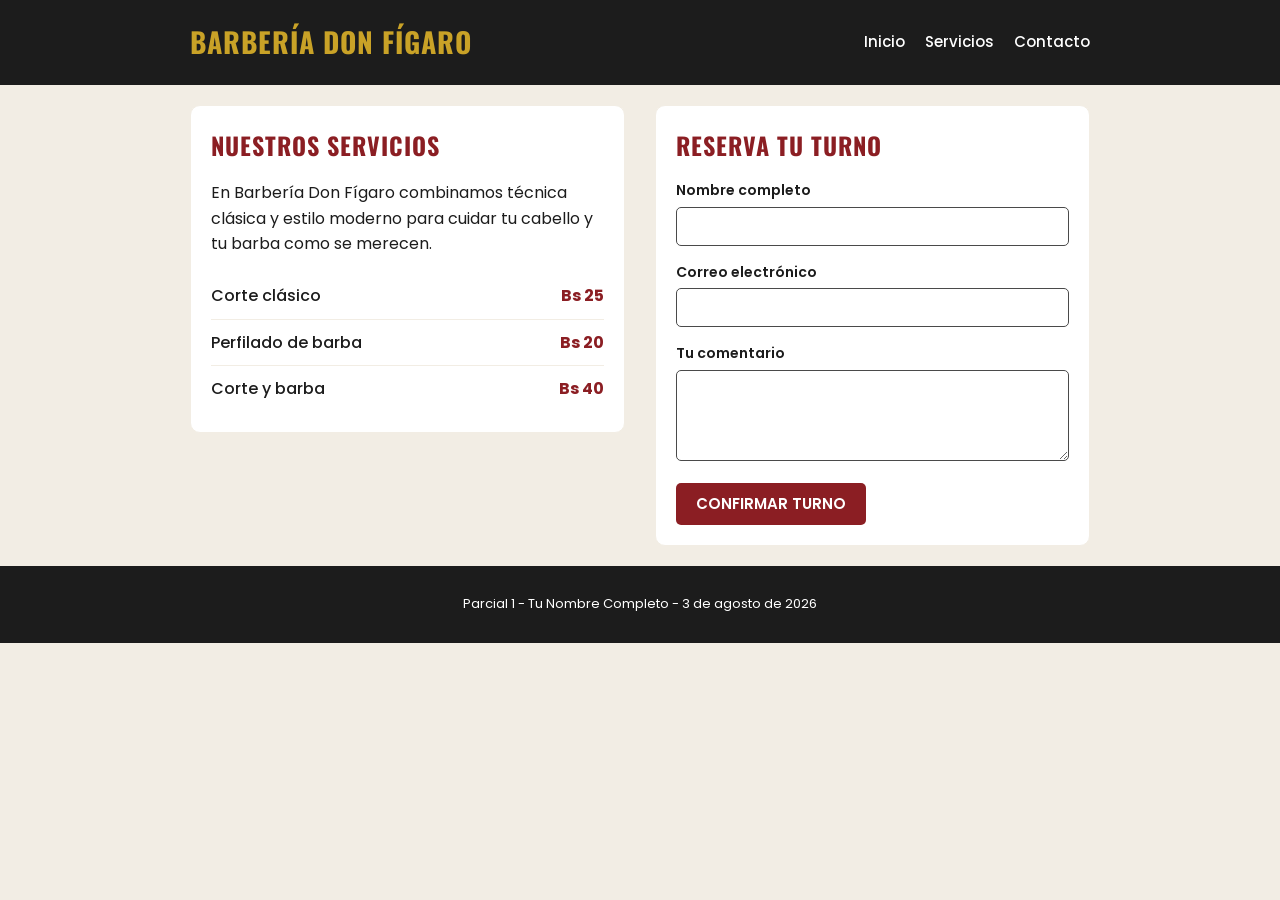
<file: parcial1/index.html>
<!DOCTYPE html>
<html lang="es">

<head>
  <meta charset="UTF-8">
  <meta name="viewport" content="width=device-width, initial-scale=1.0">
  <title>Barbería Don Fígaro</title>

  <link rel="preconnect" href="https://fonts.googleapis.com">
  <link rel="preconnect" href="https://fonts.gstatic.com" crossorigin>
  <link href="https://fonts.googleapis.com/css2?family=Oswald:wght@400;500;600;700&family=Poppins:wght@300;400;500;600;700&display=swap" rel="stylesheet">
<link rel="stylesheet" href="normalize.css">
  <link rel="stylesheet" href="styles.css">
</head>

<body>

  <header class="header" id="inicio">
    <div class="contenedor contenido-header">
      <h1>Barbería Don Fígaro</h1>
      <nav class="nav">
        <a href="#inicio">Inicio</a>
        <a href="#servicios">Servicios</a>
        <a href="#contacto">Contacto</a>
      </nav>
    </div>
  </header>

  <main class="contenedor principal">

    <section class="seccion" id="servicios">
      <h2>Nuestros servicios</h2>
      <p>En Barbería Don Fígaro combinamos técnica clásica y estilo moderno para cuidar tu cabello y tu barba como se merecen.</p>
      <ul class="lista-servicios">
        <li><span>Corte clásico</span> <span class="precio">Bs 25</span></li>
        <li><span>Perfilado de barba</span> <span class="precio">Bs 20</span></li>
        <li><span>Corte y barba</span> <span class="precio">Bs 40</span></li>
      </ul>
    </section>

    <section class="seccion" id="contacto">
      <h2>Reserva tu turno</h2>
      <form class="formulario">
        <div class="campo">
          <label for="nombre">Nombre completo</label>
          <input type="text" id="nombre" name="nombre" required>
        </div>

        <div class="campo">
          <label for="correo">Correo electrónico</label>
          <input type="email" id="correo" name="correo" required>
        </div>

        <div class="campo">
          <label for="comentario">Tu comentario</label>
          <textarea id="comentario" name="comentario" rows="4"></textarea>
        </div>
      </form>

      <button type="button" id="btn-confirmar">Confirmar turno</button>
      <p id="mensaje" class="oculto"></p>
    </section>

  </main>

  <footer class="footer">
    <p>Parcial 1 - Tu Nombre Completo - 3 de agosto de 2026</p>
  </footer>

  <script src="script.js"></script>
</body>

</html>
</file>
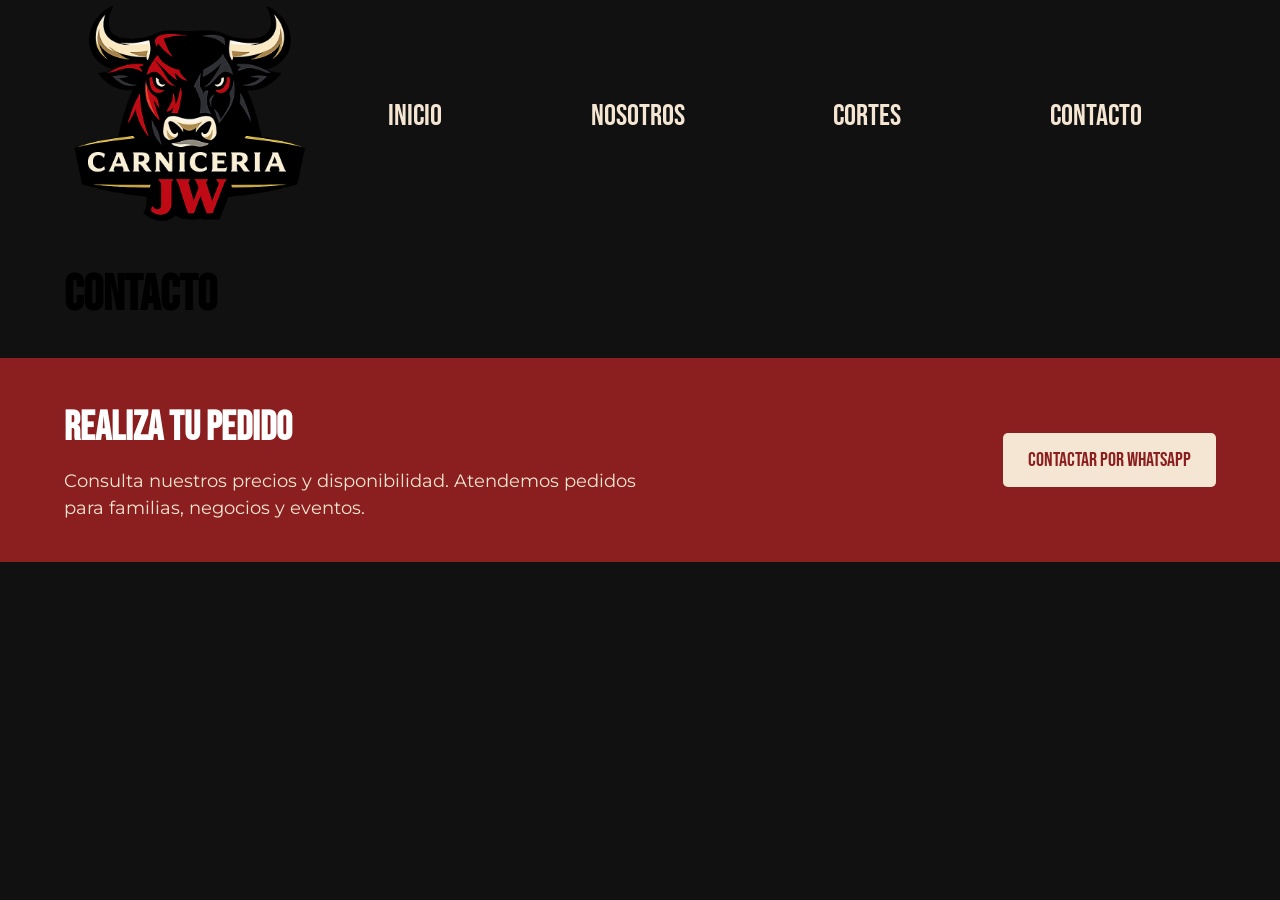
<file: base.html>
<!DOCTYPE html>
<html lang="en">

<head>
    <meta charset="UTF-8">
    <meta name="viewport" content="width=device-width, initial-scale=1.0">
    <title>WebCarniceria</title>
    <link rel="preconnect" href="https://fonts.googleapis.com">
    <link rel="preconnect" href="https://fonts.gstatic.com" crossorigin>
    <link
        href="https://fonts.googleapis.com/css2?family=Bebas+Neue&family=Montserrat:ital,wght@0,100..900;1,100..900&display=swap"
        rel="stylesheet">
    <link rel="stylesheet" href="css/normalize.css">
    <link rel="stylesheet" href="css/style.css">
</head>

<body>

    <header class="header">
        <div class="contendor-nav contenedor">
            <div class="logo">
                <img src="img/logo-carni.svg" alt="logo">
            </div>
            <nav class="nav-li">
                <ul class="enlaces">
                    <li class="lista">
                        <a class="enlace" href="">Inicio</a>
                    </li>

                    <li class="lista">
                        <a class="enlace" href="">Nosotros</a>
                    </li>

                    <li class="lista">
                        <a class="enlace" href="">Cortes</a>
                    </li>

                    <li class="lista">
                        <a class="enlace" href="contacto.html">Contacto</a>
                    </li>

                </ul>
            </nav>
        </div>

    </header>



    <main class="contenedor">
            <h2>contacto</h2>

    </main>


    <footer class="contacto" id="contacto">

        <div class="contacto-contenido contenedor">

            <div>
                <h2>Realiza tu pedido</h2>

                <p>
                    Consulta nuestros precios y disponibilidad.
                    Atendemos pedidos para familias, negocios y eventos.
                </p>
            </div>

            <a href="#" class="boton-contacto">
                Contactar por WhatsApp
            </a>

        </div>

    </footer>

    </main>
</body>

</html>
</file>
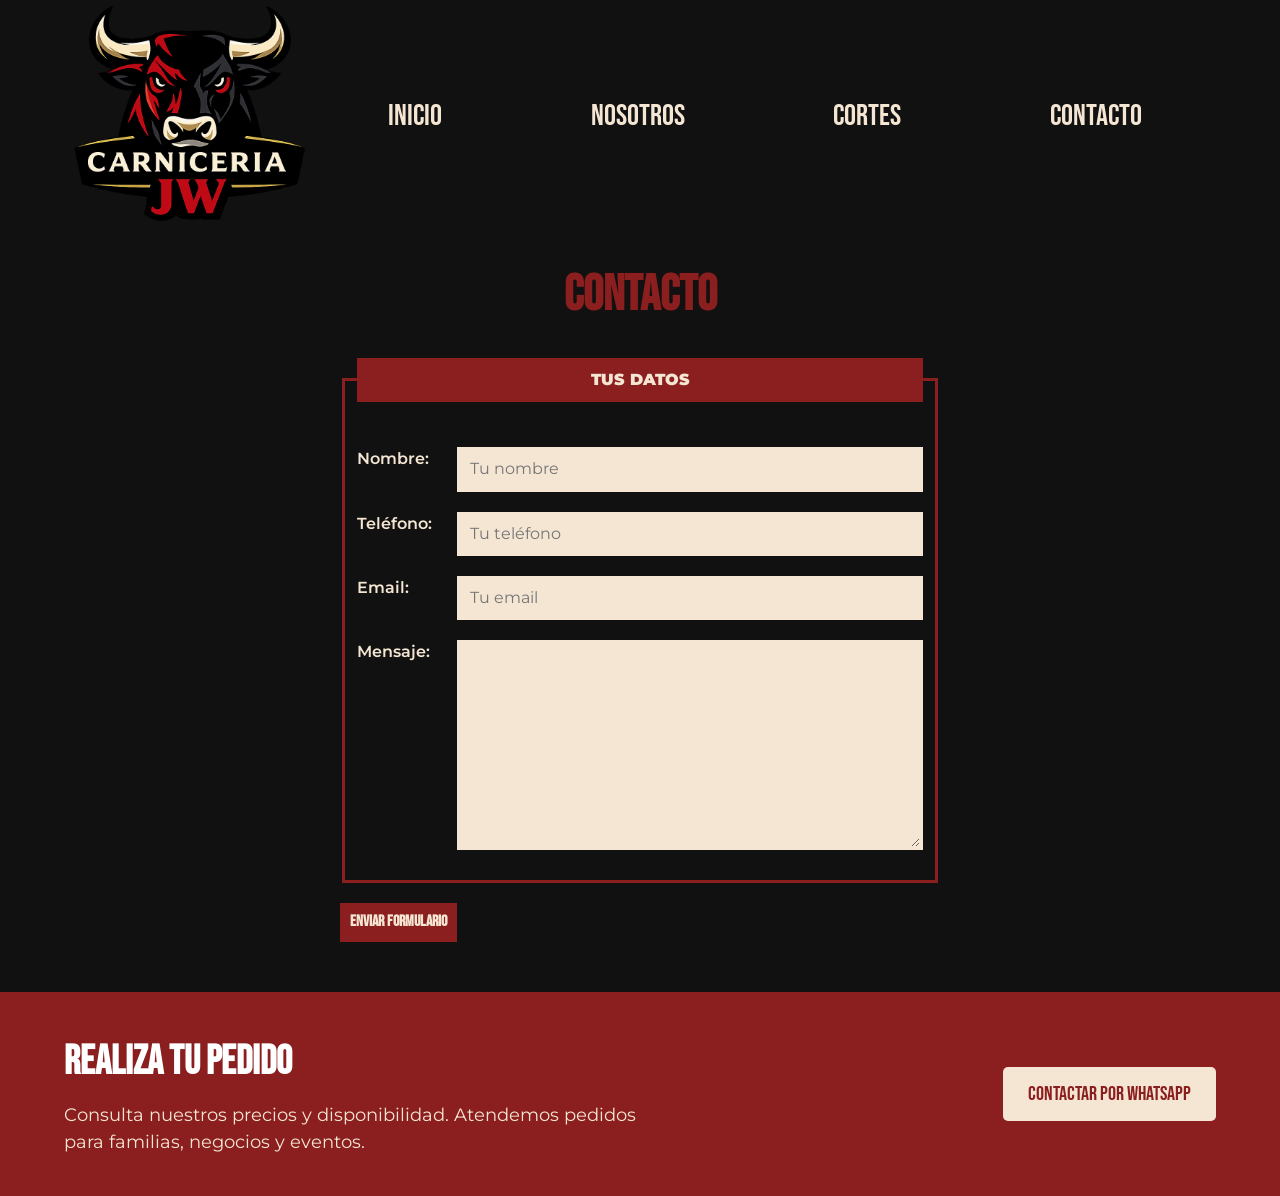
<file: contacto.html>
<!DOCTYPE html>
<html lang="en">

<head>
    <meta charset="UTF-8">
    <meta name="viewport" content="width=device-width, initial-scale=1.0">
    <title>WebCarniceria</title>
    <link rel="preconnect" href="https://fonts.googleapis.com">
    <link rel="preconnect" href="https://fonts.gstatic.com" crossorigin>
    <link
        href="https://fonts.googleapis.com/css2?family=Bebas+Neue&family=Montserrat:ital,wght@0,100..900;1,100..900&display=swap"
        rel="stylesheet">
    <link rel="stylesheet" href="css/normalize.css">
    <link rel="stylesheet" href="css/style.css">
</head>

<body>

    <header class="header">
        <div class="contendor-nav contenedor">
            <div class="logo" id="menu">
                <img src="img/logo-carni.svg" alt="logo">
            </div>
            <nav class="nav-li">
                <ul class="enlaces">
                    <li class="lista">
                        <a class="enlace" href="index.html">Inicio</a>
                    </li>

                    <li class="lista">
                        <a class="enlace" href="">Nosotros</a>
                    </li>

                    <li class="lista">
                        <a class="enlace" href="">Cortes</a>
                    </li>

                    <li class="lista">
                        <a class="enlace" href="contacto.html">Contacto</a>
                    </li>

                </ul>
            </nav>
        </div>

    </header>



    <main class="contenedor contenedor-principal">
        <h2 class="text-center">contacto</h2>
        <form class="formulario" id="form-pedido" novalidate>
            <fieldset>
                <legend>Tus datos</legend>
                <div class="campo">
                    <label for="nombre">Nombre: </label>
                    <input type="text" placeholder="Tu nombre" id="nombre" required>
                </div>

                <div class="campo">
                    <label for="telefono">Teléfono: </label>
                    <input type="tel" placeholder="Tu teléfono" id="telefono" required>
                </div>

                <div class="campo">
                    <label for="correo">Email: </label>
                    <input type="email" placeholder="Tu email" id="correo" required>
                </div>

                <div class="campo">
                    <label for="mensaje">Mensaje: </label>
                    <textarea id="mensaje" rows="10" cols="20"></textarea>
                </div>

            </fieldset>

            <input type="submit" value="enviar formulario" class="btn btnm">

            <p id="error-pedido" class="aviso"></p>
        </form>

    </main>


    <footer class="contacto" id="contacto">

        <div class="contacto-contenido contenedor">

            <div>
                <h2>Realiza tu pedido</h2>

                <p>
                    Consulta nuestros precios y disponibilidad.
                    Atendemos pedidos para familias, negocios y eventos.
                </p>
            </div>

            <a href="#" class="boton-contacto">
                Contactar por WhatsApp
            </a>

        </div>

    </footer>

    </main>
</body>
<script src="js/app.js"></script>

</html>
</file>
<file: parcial1/styles.css>
:root {
  --primario: #8B1E23;
  --secundario: #C9A227;
  --negro: #1C1C1C;
  --blanco: #FFFFFF;
  --grisClaro: #F2EDE4;
  --gris: #4A4A4A;
  --fuentePrincipal: 'Poppins', sans-serif;
  --fuenteSecundaria: 'Oswald', sans-serif;
  --separacion: 2rem;
}

html {
  box-sizing: border-box;
  font-size: 62.5%;
  /* 1rem = 10px */
}

*,
*:before,
*:after {
  box-sizing: inherit;
}

body {
  font-family: var(--fuentePrincipal);
  font-size: 1.6rem;
  line-height: 1.6;
  background-color: var(--grisClaro);
  color: var(--negro);
  margin: 0;
}

h1,
h2 {
  font-family: var(--fuenteSecundaria);
  text-transform: uppercase;
  letter-spacing: .1rem;
  margin: 0;
}

.contenedor {
  max-width: 90rem;
  width: 90%;
  margin: 0 auto;
}

/* Header */

.header {
  background-color: var(--negro);
  color: var(--blanco);
  padding: var(--separacion) 0;
}

.contenido-header {
  display: flex;
  flex-direction: column;
  align-items: center;
  gap: 1.5rem;
  text-align: center;
}

@media (min-width: 768px) {
  .contenido-header {
    flex-direction: row;
    justify-content: space-between;
    align-items: center;
    text-align: left;
  }
}

.contenido-header h1 {
  font-size: 2.8rem;
  color: var(--secundario);
}

.nav {
  display: flex;
  gap: 2rem;
}

.nav a {
  color: var(--blanco);
  text-decoration: none;
  font-weight: 500;
  font-size: 1.5rem;
  transition: color .3s;
}

.nav a:hover {
  color: var(--secundario);
}

/* Main / secciones */

.principal {
  padding: var(--separacion) 0;
}

@media (min-width: 768px) {
  .principal {
    display: grid;
    grid-template-columns: repeat(2, 1fr);
    gap: 3rem;
    align-items: start;
  }
}

.seccion {
  background-color: var(--blanco);
  border: 1px solid var(--grisClaro);
  border-radius: 1rem;
  padding: var(--separacion);
  margin-bottom: var(--separacion);
}

@media (min-width: 768px) {
  .seccion {
    margin-bottom: 0;
  }
}

.seccion h2 {
  font-size: 2.4rem;
  color: var(--primario);
  margin-bottom: 1.5rem;
}

/* Lista de servicios */

.lista-servicios {
  list-style: none;
  margin: 1.5rem 0 0 0;
  padding: 0;
}

.lista-servicios li {
  display: flex;
  justify-content: space-between;
  padding: 1rem 0;
  border-bottom: 1px solid var(--grisClaro);
  font-weight: 500;
}

.lista-servicios li:last-child {
  border-bottom: none;
}

.lista-servicios .precio {
  color: var(--primario);
  font-weight: 700;
}

/* Formulario */

.formulario {
  display: flex;
  flex-direction: column;
}

.campo {
  margin-bottom: 1.5rem;
}

.campo label {
  display: block;
  margin-bottom: .5rem;
  font-weight: 600;
  font-size: 1.4rem;
}

.campo input,
.campo textarea {
  width: 100%;
  padding: 1rem;
  border: 1px solid var(--gris);
  border-radius: .5rem;
  font-family: var(--fuentePrincipal);
  font-size: 1.5rem;
}

.campo textarea {
  resize: vertical;
}

/* Boton y mensaje */

#btn-confirmar {
  background-color: var(--primario);
  color: var(--blanco);
  border: none;
  padding: 1.2rem 2rem;
  border-radius: .5rem;
  font-family: var(--fuentePrincipal);
  font-size: 1.5rem;
  font-weight: 600;
  text-transform: uppercase;
  cursor: pointer;
  transition: background-color .3s;
}

#btn-confirmar:hover {
  background-color: var(--secundario);
  color: var(--negro);
}

#mensaje {
  margin-top: 1.5rem;
  padding: 1rem;
  background-color: var(--secundario);
  color: var(--negro);
  border-radius: .5rem;
  font-weight: 600;
}

.oculto {
  display: none;
}

/* Footer */

.footer {
  background-color: var(--negro);
  color: var(--blanco);
  text-align: center;
  padding: 1.5rem 0;
  font-size: 1.3rem;
}
</file>
<file: css/style.css>
:root {
    --primario: #8B1E1E;
    --secundario: #C0392B;
    --acento-dorado: #B88A44;
    --acento-crema: #F5E6D3;
    --acento-gris: #C9B8A6;
    --fondo-claro: #F5E6D3;
    --fondo-oscuro: #111111;
    --texto-claro: #FFFFFF;
    --texto-oscuro: #2B1B18;
    --separacion: 5rem;
    --fuentePrincipal: 'Bebas Neue', sans-serif;
    --fuenteSecundaria: 'Montserrat', sans-serif;
}




html {
    box-sizing: border-box;
    font-size: 62.5%;
    /* 1rem = 10px */
}

*,
*:before,
*:after {
    box-sizing: inherit;
}

body {
    font-family: var(--fuenteSecundaria);
    font-size: 1.6rem;
    /* 16px */
    line-height: 1.5;
    background-color: var(--fondo-oscuro);
}


/*Globales*/

h1,
h2,
h3 {
    font-family: var(--fuentePrincipal);
    font-weight: 900;
    margin: calc(var(--separacion) / 2) 0;
}

h1 {
    font-size: 4.4rem;
}

@media(min-width:768px){
    h1{
        font-size: 6rem;
    }
}

h2 {
    font-size: 4rem;
}

@media(min-width:768px){
    h2{
        font-size: 5rem;
    }
}

h3 {
    font-size: 2.8rem;
}


.contenedor {
    max-width: 120rem;
    width: 90%;
    margin: 0 auto;
}

img {
    max-width: 100%;
    display: block;
    height: auto;
}

a {
    color: var(--negro);
    text-decoration: none;
}


.btn {
    background-color: var(--primario);
    display: block;
    color:var(--acento-crema);
    text-transform: uppercase;
    font-family: var(--fuentePrincipal);
    font-weight: 900;
    padding: 1rem;
    transition: background-color .3s ease-out ;
    text-align: center;
    border: none;
     width: 100%;
}

@media(min-width:768px){
    .btn {
        width: auto;
    }
    
}
.btn:hover {
    background-color:var(--acento-dorado);
    cursor: pointer;
}

/*Validacion Estilo*/
.aviso {
  display: none; 
  margin-top: 14px;
  padding: 10px 14px;
  border-radius: 6px;
  font-weight: bold;
}

.aviso.error {
  display: block;
  background-color: #3a1414;
  color: #ffb4b4;
  border-left: 4px solid #e05555;
}

.aviso.exito {
  display: block;
  background-color: #14301b;
  color: #b7f0c4;
  border-left: 4px solid #3fbf6a;
}


/*Utilidades*/
.text-center {
    text-align: center;
}


.degradado-rojo {
    color: transparent;
    background: linear-gradient(to right, var(--primario) 0%, var(--acento-dorado) 100%);
    -webkit-background-clip: text;
    background-clip: text;

}

/*header*/

.contendor-nav {
    display: flex;
    flex-direction: column;
    align-items: center;
}





@media(min-width:768px) {
    .contendor-nav {
        display: grid;
        grid-template-columns: 25rem 2fr;
    }
}



.enlaces {
    list-style: none;
    padding: 0;
    margin: 0;

}



.enlace {
    color: var(--acento-crema);
    font-family: var(--fuentePrincipal);
    text-align: center;
    font-size: 3rem;
    display: block;
    text-decoration: none;

    transition:
        color 0.3s ease,
        transform 0.3s ease;
}



.enlace:hover {
    color: var(--acento-dorado);
    transform: translateY(-0.3rem);
}


@media(min-width:768px) {
    .enlaces {
        display: flex;
        justify-content: space-around;

    }
}

@media(max-width:767px){

    .nav-li {
        display: none;
    }

    .nav-li.mostrar {
        display: block;
    }

}

/*hero*/


.hero-grid {
    display: grid;
    grid-template-rows: repeat(2, 20rem);
    row-gap: 3rem;
    margin-top: var(--separacion);
}

@media(min-width:768px) {
    .hero-grid {
        grid-template-rows: unset;
        grid-template-columns: 1fr 2fr;
        margin-top: var(--separacion);
    }
}


@media(min-width:768px) {
    .descripcion-header {
        display: flex;
        flex-direction: column;
        justify-content: center;
    }
}

.descripcion-header h1 {
    font-weight: 900;
    font-size: 5.5rem;
    margin-bottom: 0;
}




@media(min-width:768px) {
    .descripcion-header h1 {

        font-size: 6rem;
        line-height: 1;

    }
}

@media(min-width:1200px) {
    .descripcion-header h1 {

        font-size: 9rem;


    }
}

.descripcion-header p {
    color: var(--acento-crema);
    text-align: center;
    margin: 0;
    line-height: 1;
    font-size: 2.5rem;
}

@media(min-width:768px) {
    .descripcion-header p {
        font-size: 2rem;
    }
}

@media(min-width:1200px) {
    .descripcion-header p {
        font-size: 3rem;
    }
}



.imagen-hader {
    grid-row: 2/1;
}

@media(min-width:768px) {
    .imagen-hader {
        grid-column: 2/3;
    }
}

/*iconos*/



@media(min-width:768px) {
    .contenedor-iconos {
        margin-top: calc(var(--separacion)*2);
    }
}


@media(min-width:768px) {
    .iconos {
        display: grid;
        grid-template-columns: repeat(3, 1fr);
    }
}

.contenedor-iconos h2{
    color: var(--primario);
}


.icono {
    margin-top: var(--separacion);
}

@media(min-width:768px) {
    .icono {
        margin-top: 0;
    }
}

.icono h3 {
    text-align: center;
    color: var(--primario);

}


.icono p {
    color: var(--acento-crema);
    text-align: center;
    font-size: 2rem;

}


.icono img {
    width: 25rem;
    margin: 0 auto;
}

@media(min-width:768px) {
    .icono img {
        width: 20rem;
        margin: 0 auto;
        height: 20.5rem;
    }
}



/* Productos */

.productos {
    padding: var(--separacion) 0;
}

.productos h2 {
    color: var(--acento-crema);
    font-family: var(--fuentePrincipal);
    text-transform: uppercase;
    margin-bottom: 1rem;
}

.descripcion-productos {
    color: var(--acento-gris);
    text-align: center;
    font-size: 1.8rem;
    max-width: 60rem;
    margin: 0 auto 4rem auto;
}

.grid-cortes {
    display: grid;
    gap: 3rem;
}

@media (min-width: 768px) {
    .grid-cortes {
        grid-template-columns: repeat(2, 1fr);
    }
}

.corte {
    background-color: #181818;
    border: 0.1rem solid var(--primario);
    border-radius: 1rem;
    overflow: hidden;

    transition:
        transform 0.3s ease,
        border-color 0.3s ease;
}

.corte:hover {
    transform: translateY(-0.5rem);
    border-color: var(--acento-dorado);
}

.corte img {
    width: 100%;
    height: 25rem;
    object-fit: contain;
    padding: 2rem;
    background-color: #0d0d0d;
}

.informacion-corte {
    padding: 2rem;
    text-align: center;
}

.informacion-corte h3 {
    color: var(--secundario);
    font-family: var(--fuentePrincipal);
    text-transform: uppercase;
    margin: 0 0 1rem 0;
}

.informacion-corte p {
    color: var(--acento-crema);
    font-size: 1.7rem;
    font-weight: 500;
    margin: 0 0 2rem 0;
}

.boton-corte {
    display: inline-block;
    background-color: var(--primario);
    color: var(--acento-crema);
    font-family: var(--fuentePrincipal);
    font-size: 1.9rem;
    padding: 1rem 2.5rem;
    border-radius: 0.5rem;
    text-transform: uppercase;

    transition:
        background-color 0.3s ease,
        color 0.3s ease;
}

.boton-corte:hover {
    background-color: var(--acento-dorado);
    color: var(--fondo-oscuro);
}


/* Contacto */

.contacto {
    background-color: var(--primario);
    padding: 4rem 0;
}

.contacto-contenido {
    text-align: center;
}

.contacto h2 {
    color: var(--texto-claro);
    font-family: var(--fuentePrincipal);
    text-transform: uppercase;
    margin: 0 0 1rem 0;
}

.contacto p {
    color: var(--acento-crema);
    font-size: 1.8rem;
    max-width: 60rem;
    margin: 0 auto 2.5rem auto;
}

.boton-contacto {
    display: inline-block;
    background-color: var(--acento-crema);
    color: var(--primario);
    font-family: var(--fuentePrincipal);
    font-size: 2rem;
    padding: 1.2rem 2.5rem;
    border-radius: 0.5rem;
    text-transform: uppercase;

    transition:
        background-color 0.3s ease,
        transform 0.3s ease;
}

.boton-contacto:hover {
    background-color: var(--acento-dorado);
    color: var(--fondo-oscuro);
    transform: translateY(-0.3rem);
}

@media (min-width: 768px) {
    .contacto-contenido {
        display: flex;
        justify-content: space-between;
        align-items: center;
        gap: 4rem;
        text-align: left;
    }

    .contacto p {
        margin: 0;
    }

    .contacto h2 {
        font-size: 4rem;
    }
}

/*Contacto*/

.contenedor-principal {
    margin-bottom: var(--separacion);
}
.contenedor-principal h2{
    color: var(--primario);
}


.formulario {
    max-width: 60rem;
    margin: 0 auto;
    color: var(--acento-crema);

}


.formulario fieldset {
   border: solid var(--primario);
 
}

.formulario legend {
    background-color: var(--primario);
    padding: 1rem;
    width: 100%;
    text-align: center;
    font-weight: 900;
    color: var(--acento-crema);
    text-transform: uppercase;
     margin-bottom: 4rem;
}

.campo{
    display:flex;
    margin-bottom: 2rem;
}

.campo label{
    flex-basis: 10rem;
    font-weight: 600;
}


.campo input[type="text"],
.campo input[type="tel"],
.campo input[type="email"],
textarea{
    flex:1;
    padding: 1rem;
    background-color: var(--acento-crema);
    border: solid var(--acento-crema);
}


.btnm{
    margin-top: 2rem;
}



/*MENSAJE PARA EL INGE JEJE
1. Cada que comienzo un proyecto utilizo  viewport
2. En este proyecto utilizo grid y flex, en mi caso se me hace mas comodo utilizar grid
para diseñar mi nav pero en siempre utilizo grid y flex en diferentes casos.
3. Utilize @media() desde el comienzo del proyecto por eso en este comit no habra mucho avance
siempre utilizo @media() desde el comienzo de un proyecto en mi caso utilizo mobile-first
4. Todo esto para justificar por que no hay mucho avance en este comit.
*/
</file>
